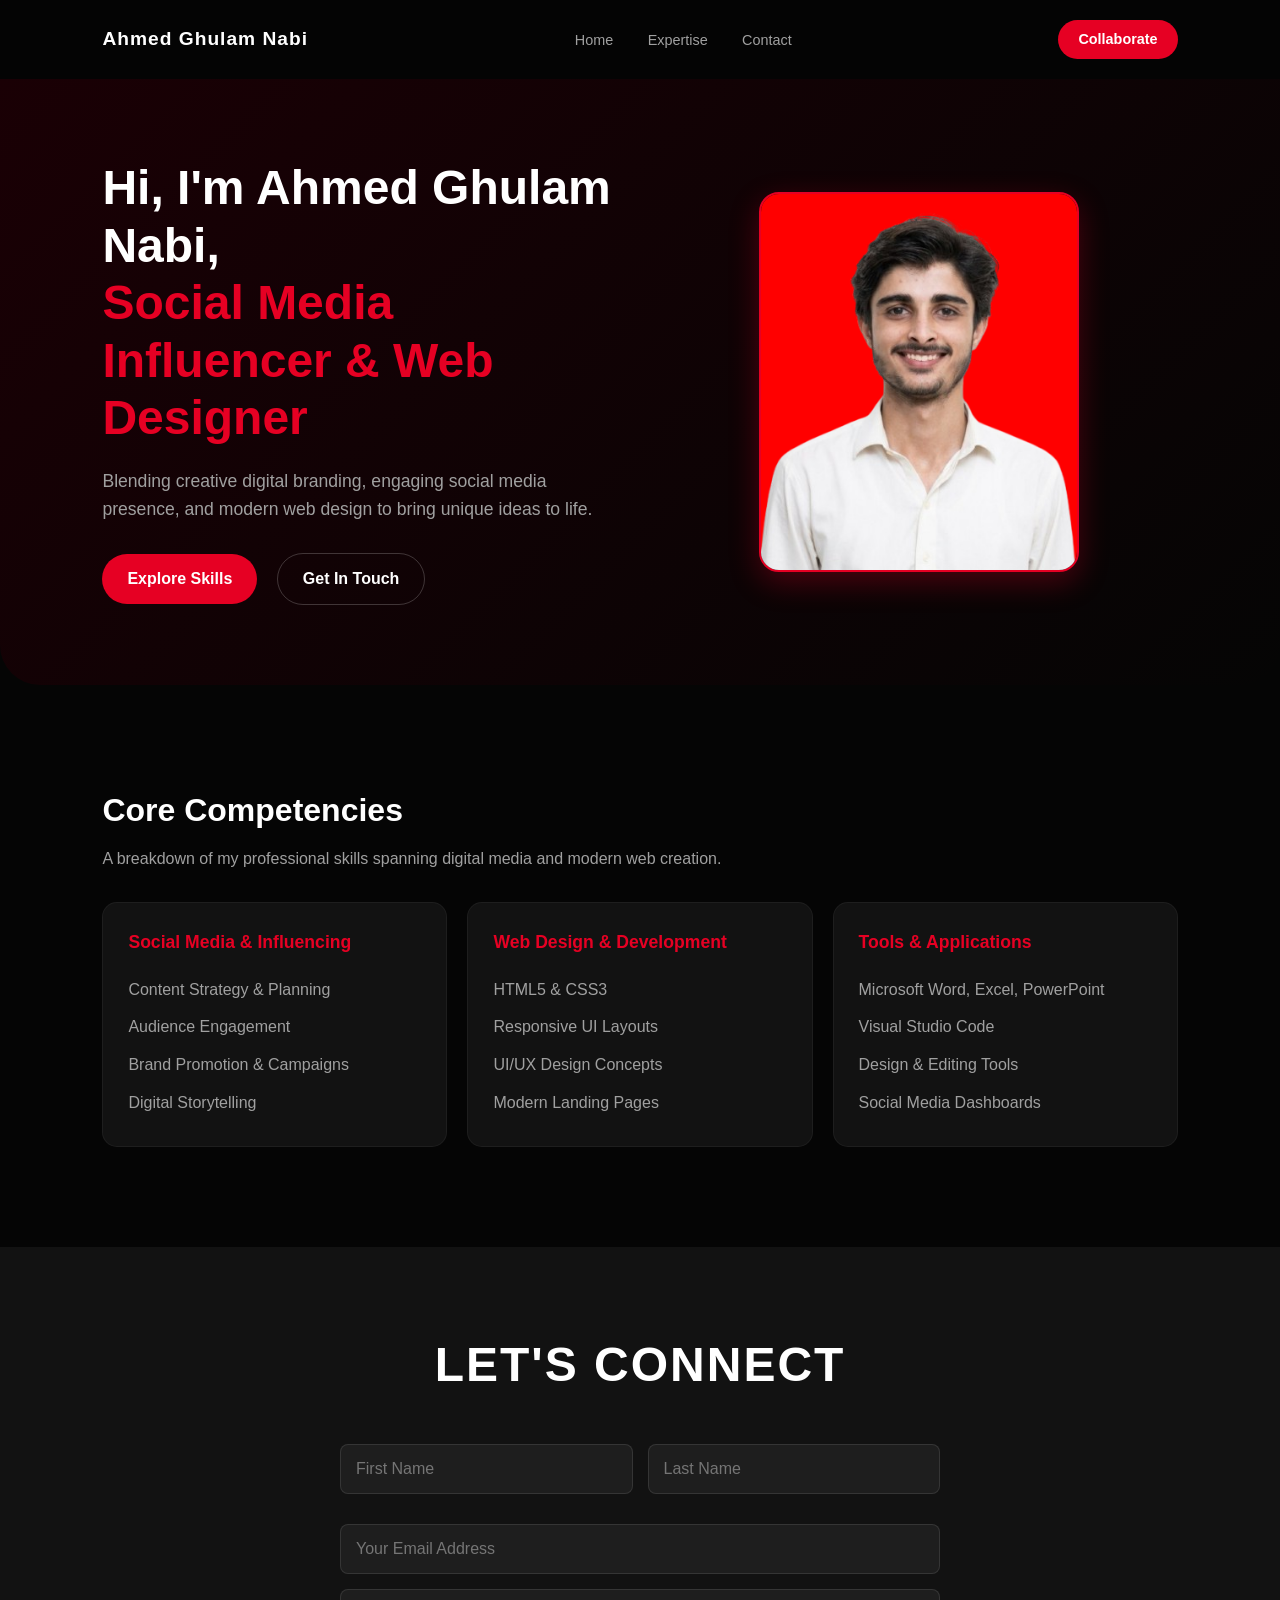
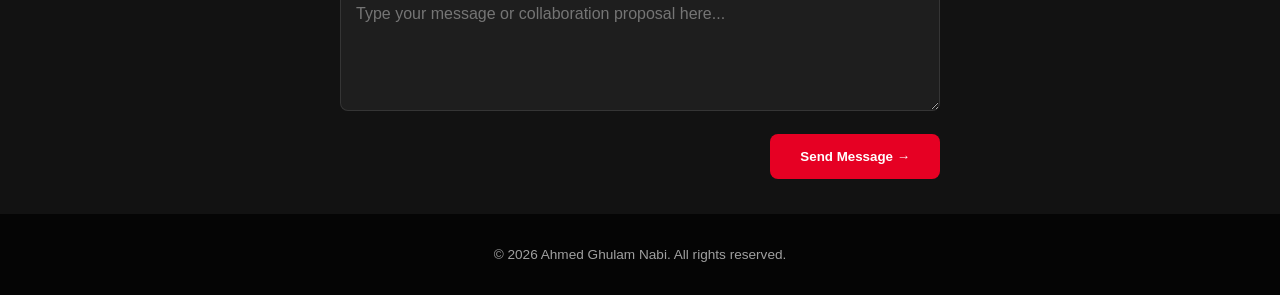
<file: portflio.html>
<!DOCTYPE html>
<html lang="en">
<head>
    <meta charset="UTF-8">
    <meta name="viewport" content="width=device-width, initial-scale=1.0">
    <title>Ahmed Ghulam Nabi - Social Media Influencer & Web Designer</title>
    <style>
        :root {
            --bg-color: #050505;
            --card-bg: #121212;
            --primary-red: #e60023;
            --text-main: #ffffff;
            --text-muted: #a0a0a0;
        }

        * {
            margin: 0;
            padding: 0;
            box-sizing: border-box;
            font-family: 'Inter', sans-serif;
        }

        body {
            background-color: var(--bg-color);
            color: var(--text-main);
            line-height: 1.6;
        }

        /* Navbar */
        .navbar {
            display: flex;
            justify-content: space-between;
            align-items: center;
            padding: 20px 8%;
            background: rgba(5, 5, 5, 0.9);
            position: sticky;
            top: 0;
            z-index: 1000;
        }

        .navbar .logo {
            font-weight: 700;
            font-size: 1.2rem;
            letter-spacing: 1px;
        }

        .navbar nav a {
            color: var(--text-muted);
            text-decoration: none;
            margin: 0 15px;
            font-size: 0.9rem;
            transition: color 0.3s;
        }

        .navbar nav a:hover {
            color: var(--text-main);
        }

        .btn-hire {
            background-color: var(--primary-red);
            color: white;
            padding: 8px 20px;
            border-radius: 20px;
            text-decoration: none;
            font-weight: 600;
            font-size: 0.9rem;
        }

        /* Hero Section */
        .hero-section {
            display: flex;
            justify-content: space-between;
            align-items: center;
            padding: 80px 8%;
            background: linear-gradient(135deg, #1a0005 0%, var(--bg-color) 100%);
            border-radius: 0 0 40px 40px;
            margin-bottom: 50px;
            gap: 40px;
        }

        .hero-content {
            flex: 1;
        }

        .hero-content h1 {
            font-size: 3rem;
            font-weight: 700;
            margin-bottom: 20px;
            line-height: 1.2;
        }

        .hero-content h1 span {
            color: var(--primary-red);
        }

        .hero-content p {
            color: var(--text-muted);
            margin-bottom: 30px;
            font-size: 1.1rem;
        }

        .hero-buttons a {
            display: inline-block;
            padding: 12px 25px;
            border-radius: 30px;
            text-decoration: none;
            font-weight: 600;
            margin-right: 15px;
            transition: opacity 0.3s;
        }

        .btn-primary {
            background-color: var(--primary-red);
            color: white;
        }

        .btn-secondary {
            border: 1px solid rgba(255, 255, 255, 0.2);
            color: white;
        }

        .hero-buttons a:hover {
            opacity: 0.85;
        }

        /* Hero Card Image Container */
        .hero-card {
            flex: 1;
            display: flex;
            justify-content: center;
            align-items: center;
        }

        .profile-img-container {
            width: 320px;
            height: 380px;
            background: var(--card-bg);
            border-radius: 20px;
            border: 2px solid var(--primary-red);
            overflow: hidden;
            box-shadow: 0 10px 30px rgba(230, 0, 35, 0.3);
        }

        .profile-img-container img {
            width: 100%;
            height: 100%;
            object-fit: cover;
        }

        /* Skills Section */
        .skills-section {
            padding: 50px 8%;
        }

        .skills-section h2 {
            font-size: 2rem;
            margin-bottom: 10px;
        }

        .skills-section p {
            color: var(--text-muted);
        }

        .skills-grid {
            display: grid;
            grid-template-columns: repeat(auto-fit, minmax(280px, 1fr));
            gap: 20px;
            margin-top: 30px;
        }

        .skill-category {
            background: var(--card-bg);
            padding: 25px;
            border-radius: 15px;
            border: 1px solid rgba(255, 255, 255, 0.05);
        }

        .skill-category h3 {
            color: var(--primary-red);
            margin-bottom: 15px;
            font-size: 1.1rem;
        }

        .skill-category ul {
            list-style: none;
        }

        .skill-category ul li {
            padding: 6px 0;
            color: var(--text-muted);
        }

        /* Contact Section */
        .contact-section {
            padding: 80px 8%;
            background-color: var(--card-bg);
            text-align: center;
            margin-top: 50px;
        }

        .contact-section h2 {
            font-size: 3rem;
            font-weight: 800;
            margin-bottom: 40px;
            letter-spacing: 2px;
        }

        .contact-container {
            max-width: 600px;
            margin: 0 auto;
        }

        .form-group {
            display: flex;
            gap: 15px;
            margin-bottom: 15px;
        }

        input, textarea {
            width: 100%;
            padding: 15px;
            background: #1e1e1e;
            border: 1px solid rgba(255, 255, 255, 0.1);
            border-radius: 8px;
            color: white;
            font-size: 1rem;
            margin-bottom: 15px;
            outline: none;
        }

        input:focus, textarea:focus {
            border-color: var(--primary-red);
        }

        .btn-submit {
            background-color: var(--primary-red);
            color: white;
            border: none;
            padding: 15px 30px;
            border-radius: 8px;
            font-weight: 600;
            cursor: pointer;
            float: right;
            transition: opacity 0.3s;
        }

        .btn-submit:hover {
            opacity: 0.9;
        }

        footer {
            text-align: center;
            padding: 30px;
            color: var(--text-muted);
            font-size: 0.85rem;
            background-color: var(--bg-color);
        }

        /* Responsive Design */
        @media (max-width: 768px) {
            .hero-section {
                flex-direction: column;
                text-align: center;
            }
            .hero-content p {
                margin: 0 auto 30px auto;
            }
            .form-group {
                flex-direction: column;
                gap: 0;
            }
        }
    </style>
</head>
<body>

    <!-- Header / Navbar -->
    <header class="navbar">
        <div class="logo">Ahmed Ghulam Nabi</div>
        <nav>
            <a href="#home">Home</a>
            <a href="#skills">Expertise</a>
            <a href="#contact">Contact</a>
        </nav>
        <a href="#contact" class="btn-hire">Collaborate</a>
    </header>

    <!-- Hero Section -->
    <section id="home" class="hero-section">
        <div class="hero-content">
            <h1>Hi, I'm Ahmed Ghulam Nabi, <br><span>Social Media Influencer & Web Designer</span></h1>
            <p>Blending creative digital branding, engaging social media presence, and modern web design to bring unique ideas to life.</p>
            <div class="hero-buttons">
                <a href="#skills" class="btn-primary">Explore Skills</a>
                <a href="#contact" class="btn-contact btn-secondary">Get In Touch</a>
            </div>
        </div>
        <div class="hero-card">
            <!-- Replace 'your-image.jpg' with your actual picture filename in the same folder -->
            <div class="profile-img-container">
                <img src="WhatsApp_Image_2026-09-03_at_5.06.17_PM-removebg-preview.png" alt="Ahmed Ghulam Nabi">
            </div>
        </div>
    </section>

    <!-- Skills & Expertise Section -->
    <section id="skills" class="skills-section">
        <h2>Core Competencies</h2>
        <p>A breakdown of my professional skills spanning digital media and modern web creation.</p>
        
        <div class="skills-grid">
            <div class="skill-category">
                <h3>Social Media & Influencing</h3>
                <ul>
                    <li>Content Strategy & Planning</li>
                    <li>Audience Engagement</li>
                    <li>Brand Promotion & Campaigns</li>
                    <li>Digital Storytelling</li>
                </ul>
            </div>
            <div class="skill-category">
                <h3>Web Design & Development</h3>
                <ul>
                    <li>HTML5 & CSS3</li>
                    <li>Responsive UI Layouts</li>
                    <li>UI/UX Design Concepts</li>
                    <li>Modern Landing Pages</li>
                </ul>
            </div>
            <div class="skill-category">
                <h3>Tools & Applications</h3>
                <ul>
                    <li>Microsoft Word, Excel, PowerPoint</li>
                    <li>Visual Studio Code</li>
                    <li>Design & Editing Tools</li>
                    <li>Social Media Dashboards</li>
                </ul>
            </div>
        </div>
    </section>

    <!-- Contact Section -->
    <section id="contact" class="contact-section">
        <h2>LET'S CONNECT</h2>
        <div class="contact-container">
            <form>
                <div class="form-group">
                    <input type="text" placeholder="First Name" required>
                    <input type="text" placeholder="Last Name" required>
                </div>
                <input type="email" placeholder="Your Email Address" required>
                <textarea placeholder="Type your message or collaboration proposal here..." rows="5" required></textarea>
                <button type="submit" class="btn-submit">Send Message →</button>
            </form>
        </div>
    </section>

    <!-- Footer -->
    <footer>
        <p>© 2026 Ahmed Ghulam Nabi. All rights reserved.</p>
    </footer>

</body>
</html>
</file>
